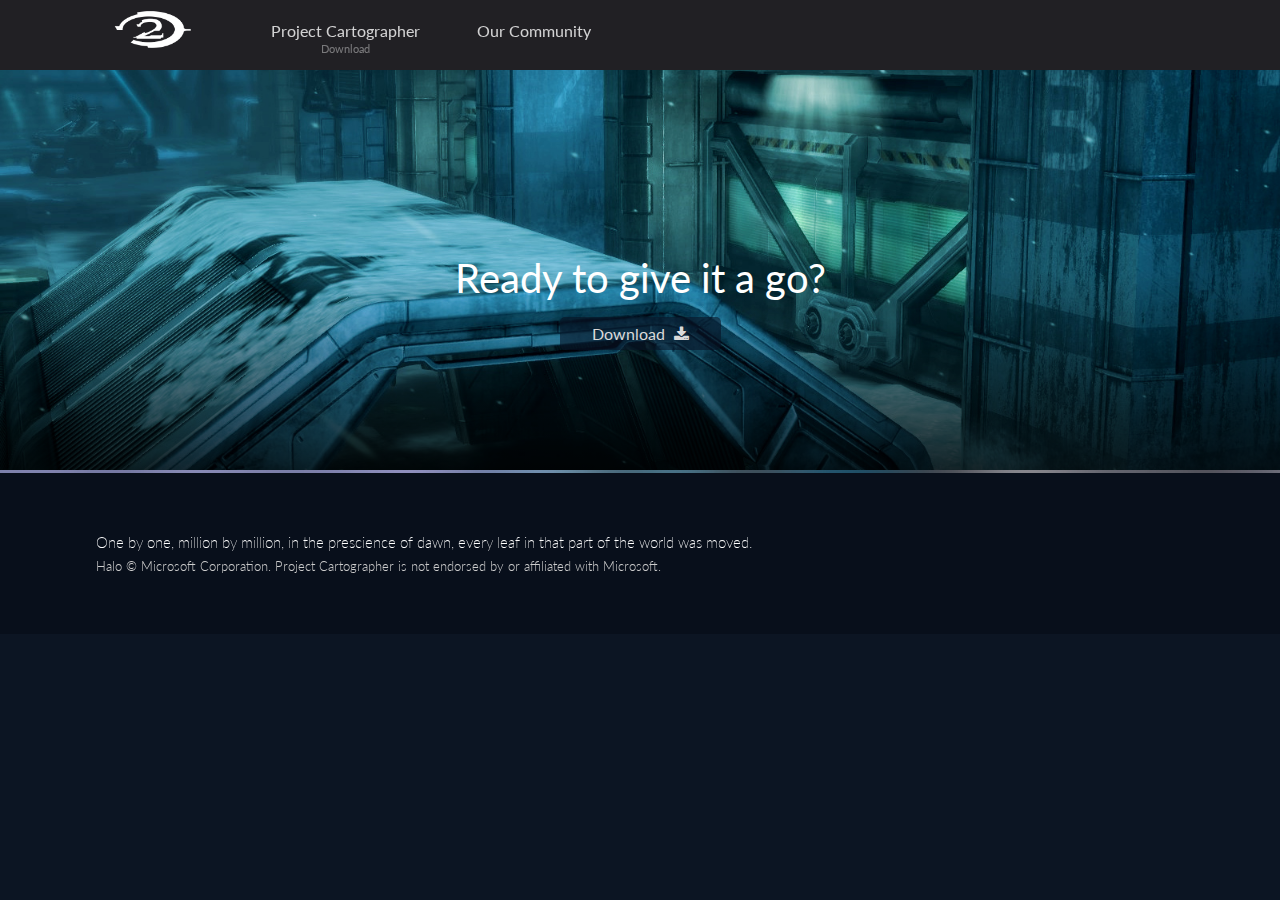
<file: download.html>
<!DOCTYPE html PUBLIC "-//W3C//DTD XHTML 1.0 Transitional//EN" "http://www.w3.org/TR/xhtml1/DTD/xhtml1-transitional.dtd">
<html xmlns="http://www.w3.org/1999/xhtml">
<!-- Made by Clef - no stealing :^) -->
<head>
<meta http-equiv="Content-Type" content="text/html; charset=utf-8" />
<meta name="viewport" content="width=500">
<link href="https://maxcdn.bootstrapcdn.com/font-awesome/4.2.0/css/font-awesome.min.css" rel="stylesheet">
<link href="https://fonts.googleapis.com/css?family=Lato:200,300,400,600" rel="stylesheet">
<link rel="stylesheet" href="css/main.css">
<script src="https://code.jquery.com/jquery-3.2.1.min.js" integrity="sha256-hwg4gsxgFZhOsEEamdOYGBf13FyQuiTwlAQgxVSNgt4=" crossorigin="anonymous"></script>
<script type="text/javascript" src="/js/StackBlur/stackblur.js"></script>
<title>Download - Project Cartographer</title>
<meta name="description" content="ElDewrito is a community-made mod for Halo Online, a cancelled free Halo 3 derived PC game for the Russian market. It allows the game to be played in player-hosted servers and aims to restore removed features, fix bugs and glitches, and add mod support. Halo Online was a free-to-play multiplayer shooter developed by Saber Interactive and published by Innova Software, and has since been shut down. The game was only released in Russia, but can be played without region restrictions using ElDewrito. This website is not operated by the ElDewrito developers. ElDewrito was created through the hard work of well known Halo fans, developers and modders like DEElekgolo, Gamecheat13, Lord Zedd and many others. Featuring classic Halo 3 maps like Valhalla and Guardian alongside brand new maps Edge and Reactor with an assortment of community maps on top. ElDewrito can be played for free and is open source, allowing you to contribute to a truly community project.">
<meta name="keywords" content="project cartographer, cartographer, halo, halo 2, halo 2 pc, halo 2 vista, halo pc, free, halo free to play, free to play, halo mod, halo 2 mod, halo 2 mods">
<meta name="author" content="Clef">
<meta property="og:image" content="https://eldewrito.com/img/montage.jpg">
</head>

<body>
<div class="navbarbg"></div>
<ul class="navbar">
<li class="logo left">
<a href="/"></a>
</li>
<li class="drop left">
<div>Project Cartographer
<span class="pagelabel">Download</span>
</div>
<div class="dropdown">
<a href="about">About</a>
<a href="http://blog.eldewrito.com/">Blog</a>
<a href="https://www.reddit.com/r/HaloOnline/wiki/index/download">Download</a>
<a href="http://halostats.click/">HaloStats.click</a>
<a href="screenshots">Screenshots</a>
</div>
</li>
<li class="drop left">
<div>Our Community</div>
<div class="dropdown">
<a href="https://www.reddit.com/r/HaloOnline/wiki/index">Community Wiki</a>
<a href="https://discord.gg/halo">Discord</a>
<a href="https://www.reddit.com/r/haloonline">/r/HaloOnline</a>
<a href="http://haloshare.org/">HaloVault</a>
<a href="http://scooterpsu.github.io/">scooterpsu Menu</a>
<a href="http://halo.thefeeltra.in/">TheFeelTrain Menu</a>
</div>
</li>
</ul>
<div class="content">
<div class="herowrap">
<canvas id="blurry-about"></canvas>
<div class="innerherowrap">
<div class="hero-nm" id="hero-99">
<div class="hero_text overlay">
<div class="innercenter">
<h1>Ready to give it a go?</h1>
<div class="readout">
<a href="https://www.reddit.com/r/HaloOnline/wiki/index/download">
<div class="readmore">Download <i class="fa fa-download"></i></div>
</a>
<!--<br/>
<a href="http://www.mediafire.com/file/7v0fulcl0ll9lk9/ElDewrito_0.5.1.1_Release.zip">
<div class="readsmall">MediaFire Mirror</div>
</a>
</div>
<div class="readout">
<a href="http://www.mediafire.com/file/c2ii6s6qm5pl3kx/ElDewrito_0.5.1.1_Release.torrent">
<div class="readmore">Torrent from MediaFire <i class="fa fa-tint"></i></div>
</a>
<br/><a href="http://www.mediafire.com/file/c2ii6s6qm5pl3kx/ElDewrito_0.5.1.1_Release.torrent">
<div class="readsmall">MediaFire Mirror</div>
</a>-->
</div>
</div>
</div>
</div>
</div>
</div>
<div class="footerbar"></div>
<div class="footer">
<div class="innerfooter">
<h1 id="footquote">
One by one, million by million, in the prescience of dawn, every leaf in that part of the world was moved.
</h1>
<p>Halo © Microsoft Corporation. Project Cartographer is not endorsed by or affiliated with Microsoft.</p>
</div>
</div>
</div>
<script type="text/javascript">
$('.drop:has(.pagelabel)>div').css({
    "-webkit-animation": "slideup 1s",
    "-moz-animation": "slideup 1s",
    "-ms-animation": "slideup 1s",
    "-o-animation": "slideup 1s",
    "animation": "slideup 1s",
    "line-height": "45px"
});
</script>
<script type="text/javascript" src="/js/blur_heroes.js"></script>
</body>
</html>
</file>
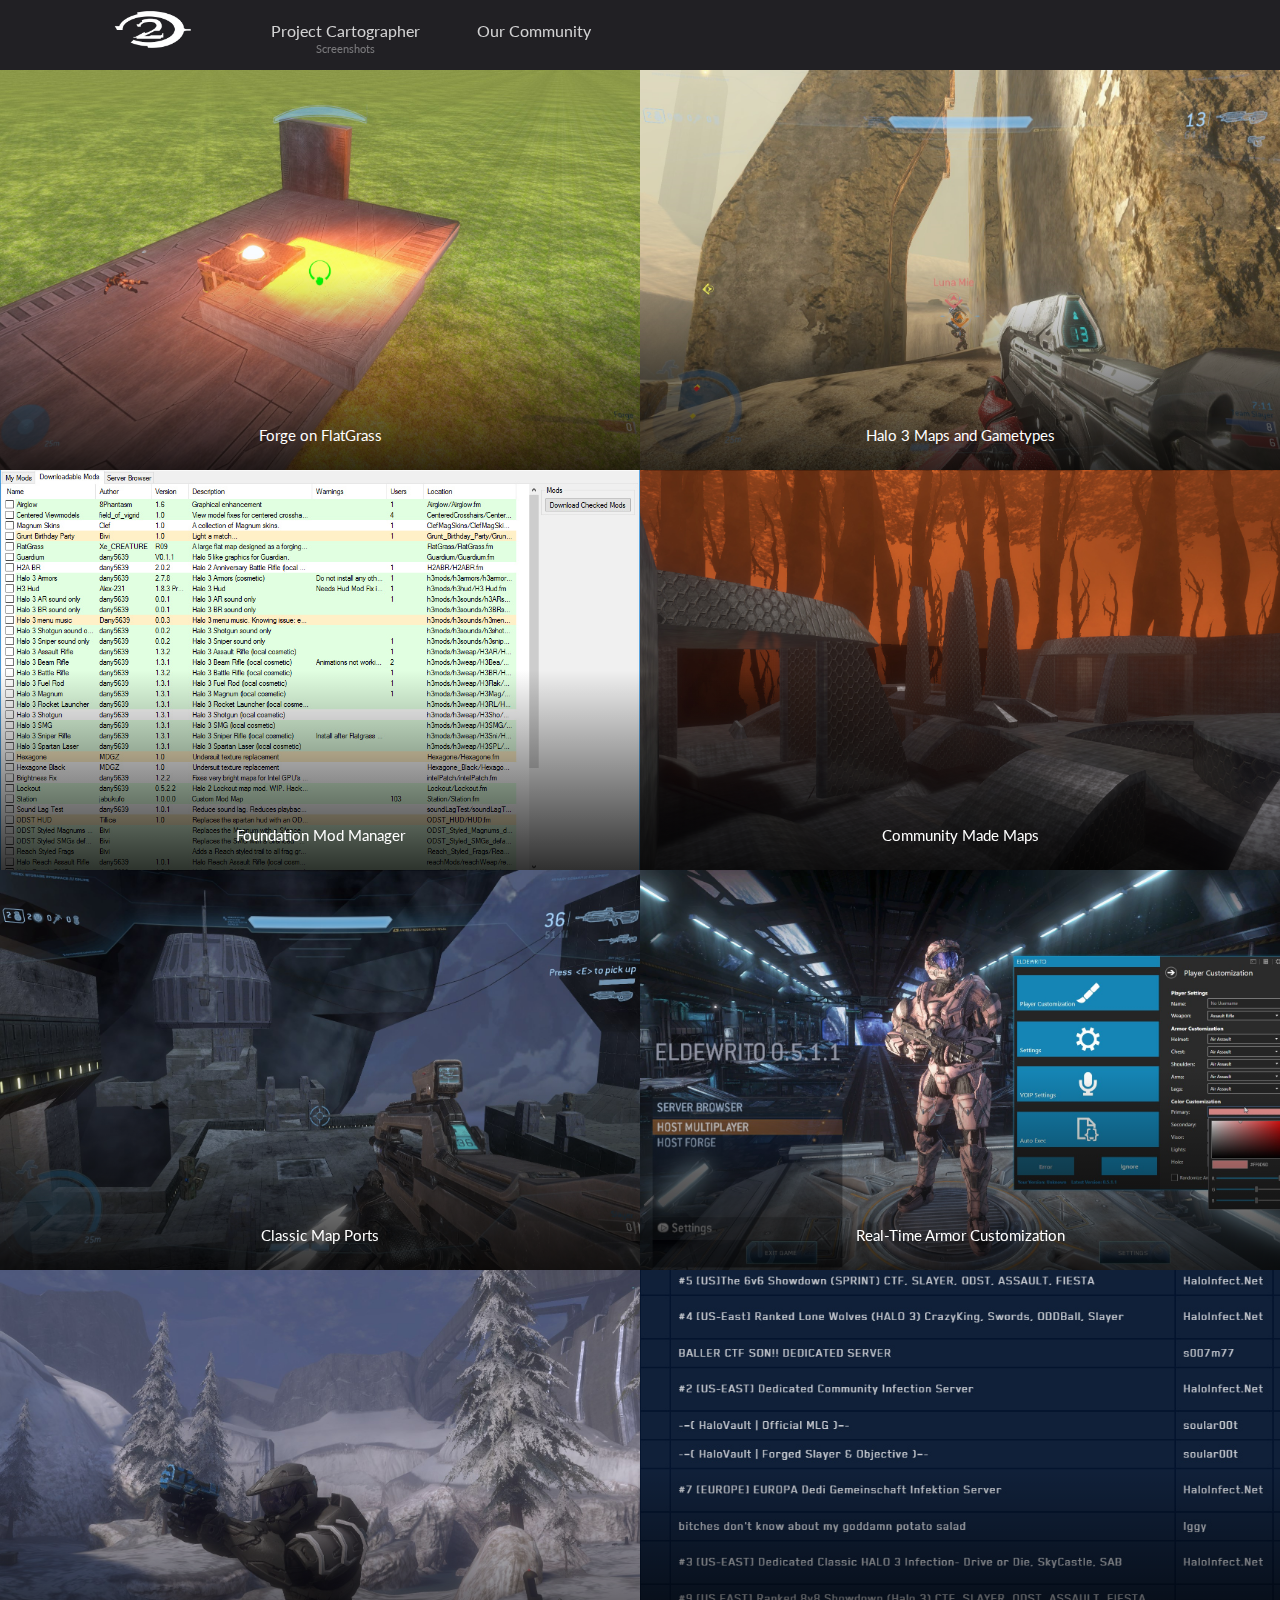
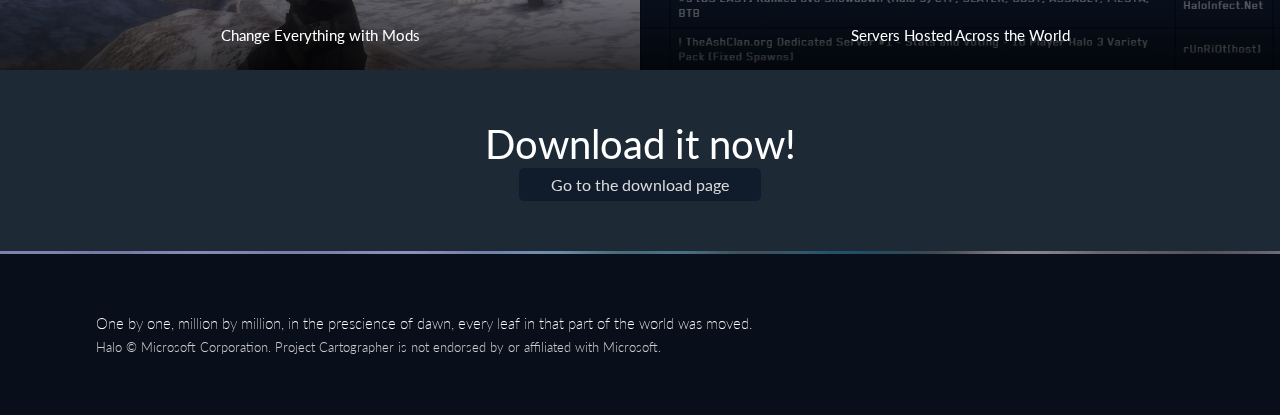
<file: screenshots.html>
<!DOCTYPE html PUBLIC "-//W3C//DTD XHTML 1.0 Transitional//EN" "http://www.w3.org/TR/xhtml1/DTD/xhtml1-transitional.dtd">
<html xmlns="http://www.w3.org/1999/xhtml">
<!-- Made by Clef - no stealing :^) -->
<head>
<meta http-equiv="Content-Type" content="text/html; charset=utf-8" />
<meta name="viewport" content="width=500">
<link href="https://maxcdn.bootstrapcdn.com/font-awesome/4.2.0/css/font-awesome.min.css" rel="stylesheet">
<link href="https://fonts.googleapis.com/css?family=Lato:200,300,400,600" rel="stylesheet">
<link rel="stylesheet" href="css/main.css">
<script src="https://code.jquery.com/jquery-3.2.1.min.js" integrity="sha256-hwg4gsxgFZhOsEEamdOYGBf13FyQuiTwlAQgxVSNgt4=" crossorigin="anonymous"></script>
<script type="text/javascript" src="/js/StackBlur/stackblur.js"></script>
<title>Screenshots - Project Cartographer</title>
<meta name="description" content="ElDewrito is a community-made mod for Halo Online, a cancelled free Halo 3 derived PC game for the Russian market. It allows the game to be played in player-hosted servers and aims to restore removed features, fix bugs and glitches, and add mod support. Halo Online was a free-to-play multiplayer shooter developed by Saber Interactive and published by Innova Software, and has since been shut down. The game was only released in Russia, but can be played without region restrictions using ElDewrito. This website is not operated by the ElDewrito developers. ElDewrito was created through the hard work of well known Halo fans, developers and modders like DEElekgolo, Gamecheat13, Lord Zedd and many others. Featuring classic Halo 3 maps like Valhalla and Guardian alongside brand new maps Edge and Reactor with an assortment of community maps on top. ElDewrito can be played for free and is open source, allowing you to contribute to a truly community project.">
<meta name="keywords" content="project cartographer, cartographer, halo, halo 2, halo 2 pc, halo 2 vista, halo pc, free, halo free to play, free to play, halo mod, halo 2 mod, halo 2 mods">
<meta name="author" content="Clef">
<meta property="og:image" content="https://eldewrito.com/img/montage.jpg">
</head>

<body>
<div class="navbarbg"></div>
<ul class="navbar">
<li class="logo left">
<a href="/"></a>
</li>
<li class="drop left">
<div>Project Cartographer
<span class="pagelabel">Screenshots</span>
</div>
<div class="dropdown">
<a href="about">About</a>
<a href="http://blog.eldewrito.com/">Blog</a>
<a href="https://www.reddit.com/r/HaloOnline/wiki/index/download">Download</a>
<a href="http://halostats.click/">HaloStats.click</a>
<a href="screenshots">Screenshots</a>
</div>
</li>
<li class="drop left">
<div>Our Community</div>
<div class="dropdown">
<a href="https://www.reddit.com/r/HaloOnline/wiki/index">Community Wiki</a>
<a href="https://discord.gg/halo">Discord</a>
<a href="https://www.reddit.com/r/haloonline">/r/HaloOnline</a>
<a href="http://haloshare.org/">HaloVault</a>
<a href="http://scooterpsu.github.io/">scooterpsu Menu</a>
<a href="http://halo.thefeeltra.in/">TheFeelTrain Menu</a>
</div>
</li>
</ul>
<div class="content">
<!--
<div class="herowrap">
<canvas id="blurry"></canvas>
<div class="innerherowrap">
<div class="hero" id="hero-1">
<div class="hero_text">
<h1 class="hero_blue">Official Article</h1>
<h1 class="hero_name">Official Statement on ElDewrito and Anvil Online</h1>
<h1 class="hero_tag">The past, present and future of ElDewrito and Halo: Anvil Online</h1>
</div>
</div>
</div>
</div>
-->
<div class="herowrap">
<canvas id="blurry-show8"></canvas>
<canvas id="blurry-show9"></canvas>
<div class="innerherowrap">
<div class="hero-left" id="hero-show8">
<div class="hero_text">
<h1 class="hero_tag">Forge on FlatGrass</h1>
</div>
</div>
<div class="hero-right" id="hero-show9">
<div class="hero_text">
<h1 class="hero_tag">Halo 3 Maps and Gametypes</h1>
</div>
</div>
</div>
</div>
<div class="herowrap low">
<canvas id="blurry-show10"></canvas>
<canvas id="blurry-show11"></canvas>
<div class="innerherowrap">
<div class="hero-left" id="hero-show10">
<div class="hero_text">
<h1 class="hero_tag">Foundation Mod Manager</h1>
</div>
</div>
<div class="hero-right" id="hero-show11">
<div class="hero_text">
<h1 class="hero_tag">Community Made Maps</h1>
</div>
</div>
</div>
</div>
<div class="herowrap low">
<canvas id="blurry-show12"></canvas>
<canvas id="blurry-show13"></canvas>
<div class="innerherowrap">
<div class="hero-left" id="hero-show12">
<div class="hero_text">
<h1 class="hero_tag">Classic Map Ports</h1>
</div>
</div>
<div class="hero-right" id="hero-show13">
<div class="hero_text">
<h1 class="hero_tag">Real-Time Armor Customization</h1>
</div>
</div>
</div>
</div>
<div class="herowrap low">
<canvas id="blurry-show14"></canvas>
<canvas id="blurry-show15"></canvas>
<div class="innerherowrap">
<div class="hero-left" id="hero-show14">
<div class="hero_text">
<h1 class="hero_tag">Change Everything with Mods</h1>
</div>
</div>
<div class="hero-right" id="hero-show15">
<div class="hero_text">
<h1 class="hero_tag">Servers Hosted Across the World</h1>
</div>
</div>
</div>
</div>
<div class="center">
<div class="innercenter thin">
<h1 id="fmmname">Download it now!</h1>

<div class="readout">
<a href="download">
<div class="readmore">Go to the download page</div>
</a>
</div>

</div>
</div>
<div class="footerbar"></div>
<div class="footer">
<div class="innerfooter">
<h1 id="footquote">
One by one, million by million, in the prescience of dawn, every leaf in that part of the world was moved.
</h1>
<p>Halo © Microsoft Corporation. Project Cartographer is not endorsed by or affiliated with Microsoft.</p>
</div>
</div>
</div>
<script type="text/javascript">
$('.drop:has(.pagelabel)>div').css({
    "-webkit-animation": "slideup 1s",
    "-moz-animation": "slideup 1s",
    "-ms-animation": "slideup 1s",
    "-o-animation": "slideup 1s",
    "animation": "slideup 1s",
    "line-height": "45px"
});
</script>
<script type="text/javascript" src="/js/blur_heroes.js"></script>
</body>
</html>
</file>
<file: css/main.css>
@font-face {
    font-family: 'denmarkregular';
    src: url('../fonts/denmark-webfont.woff2') format('woff2'),
         url('../fonts/denmark-webfont.woff') format('woff');
    font-weight: normal;
    font-style: normal;
}

@font-face {
    font-family: 'Conduit-ITC';
    src: url('../fonts/Conduit-ITC.woff') format('woff');
    font-weight: normal;
    font-style: normal;
}

* {
    font-family: 'Lato', 'Helvetica', 'Arial', sans-serif;
    font-weight: 400;
    box-sizing: border-box;
    transition: .25s;
    transition-delay: 0s;
    -webkit-font-smoothing: antialiased;
    -webkit-backface-visibility: hidden;
    backface-visibility: hidden;
}

strong, b {
	font-weight: bold;
}

body {
    margin: 0;
    background:rgb(12, 21, 35);
}

img {
    border: 0;
    -ms-interpolation-mode: bicubic;
    vertical-align: middle;
}

a:link, a:visited { 
    color: #1e74d8;
	text-decoration: none;
}
a:hover {
	color: #5aabf0;
	text-decoration: none;
}

.navbarbg {
    position: fixed;
    z-index: 89;
    top: 0;
    left: 0;
    width: 100%;
    height: 60px;
    white-space: nowrap;
    margin: 0;
    background: #091426;
    box-shadow: 0 0 10px rgba(0,0,0,.5);
	transition: 0s;
	opacity: 0;
}

.navbar {
    position: fixed;
    z-index: 90;
	margin: auto;
    top: 0;
    left: 0;
    right: 0;
    width: 90%;
	max-width: 1350px;
    height: 60px;
    white-space: nowrap;
    padding: 0;
    list-style: none;
}

li {
    display: list-item;
}

.navbar>li {
    position: relative;
    height: 50px;
    text-align: -webkit-match-parent;
    white-space: nowrap;
}

.navbar>li.left {
    float: left;
}

.navbar>li.right {
    float: right;
}

.navbar>li>a,.navbar>li>div:first-child {
    font-size: 16px;
    line-height: 52px;
    position: relative;
    display: inline-block;
    height: 50px;
    padding: 0 1.8rem;
    text-align: center;
    vertical-align: middle;
    text-decoration: none;
    color: rgba(255,255,255,.8);
}

.navbar>li>div:first-child {
	cursor: default;
}

.drop {
	height: 50px;
	transform: translateY(5px);
}

.drop:hover {
	background-color: rgba(27, 69, 117, 0.5);
	border-top-left-radius: 5px;
	border-top-right-radius: 5px;
}

.navbar>li.logo {
    width: calc(98px + 5rem);
    background-image: url(../img/logo-white.png);
    background-repeat: no-repeat;
    background-position: center;
    background-size: auto 40px;
	transform: translateY(5px);
}

.navbar>li.logo>a {
	width:100%;
}

.navbar .dropdown {
    position: absolute;
    z-index: 5;
    top: 50px;
    left: 0;
    overflow: hidden;
    width: 260px;
    min-width: 100%;
    transition: .35s ease;
    opacity: 0;
    box-shadow: 0 5px 10px -2px rgba(0,0,0,.25);
    pointer-events: none;
	border-bottom-left-radius: 5px;
	border-bottom-right-radius: 5px;
}

.navbar .left .dropdown {
    border-top-right-radius: 5px;
    -webkit-transform: translate(10px, 0px);
    transform: translate(10px, 0px);
}

.navbar .right .dropdown {
    border-top-left-radius: 5px;
    -webkit-transform: translate(-10px, 0px);
    transform: translate(-10px, 0px);
}


.navbar .dropdown.user {
	width: 300px;
}

.navbar .right .dropdown {
    left: inherit;
    right: 0;
}

.drop {
    display: inline-block;
    position: relative;
    padding-bottom: 3px;
}

.drop .pagelabel {
    font-size: 11px;
    line-height: 20px;
    left: 0;
    display: block;
    text-align: center;
    opacity: .5;
    margin-top: -18px;

    -webkit-animation: fadein 1s; /* Safari, Chrome and Opera > 12.1 */
       -moz-animation: fadein 1s; /* Firefox < 16 */
        -ms-animation: fadein 1s; /* Internet Explorer */
         -o-animation: fadein 1s; /* Opera < 12.1 */
            animation: fadein 1s;
}

@keyframes fadein {
    from { opacity: 0; margin-top: -28px; color: black; }
    to   { opacity: .5; margin-top: -18px; color: rgba(255,255,255,.8); }
}
@-moz-keyframes fadein {
    from { opacity: 0; margin-top: -28px; color: black; }
    to   { opacity: .5; margin-top: -18px; color: rgba(255,255,255,.8); }
}
@-webkit-keyframes fadein {
    from { opacity: 0; margin-top: -28px; color: black; }
    to   { opacity: .5; margin-top: -18px; color: rgba(255,255,255,.8); }
}
@-ms-keyframes fadein {
    from { opacity: 0; margin-top: -28px; color: black; }
    to   { opacity: .5; margin-top: -18px; color: rgba(255,255,255,.8); }
}
@-o-keyframes fadein {
    from { opacity: 0; margin-top: -28px; color: black; }
    to   { opacity: .5; margin-top: -18px; color: rgba(255,255,255,.8); }
}

@keyframes slideup {
    from { line-height: 52px; }
    to   { line-height: 45px; }
}
@-moz-keyframes slideup {
    from { line-height: 52px; }
    to   { line-height: 45px; }
}
@-webkit-keyframes slideup {
    from { line-height: 52px; }
    to   { line-height: 45px; }
}
@-ms-keyframes slideup {
    from { line-height: 52px; }
    to   { line-height: 45px; }
}
@-o-keyframes slideup {
    from { line-height: 52px; }
    to   { line-height: 45px; }
}

.drop:after {
    z-index: 5;
    content: '';
    display: block;
    margin: auto;
    height: 2px;
    width: 0px;
    margin-top: -2px;
    background: transparent;
    transition: width .5s ease, background-color .5s ease;
}

.drop:hover:after {
    width: 100%;
    background: white;
}

.navbar>li:hover>a {
    color: rgba(255,255,255,1);
}

.drop:hover > .dropdown {
    -webkit-transform: translateY(0px, 0px);
    transform: translate(0px, 0px);
    opacity: 1;
    pointer-events: inherit;
}

.navbar .dropdown>a {
    font-size: 14px;
    line-height: 16px;
    position: relative;
    display: block;
    box-sizing: border-box;
    min-width: 100%;
    padding: 12px 18px;
    transition: .25s;
    text-decoration: none;
    text-transform: none;
    border-bottom: 1px solid rgba(0,0,0,.1);
    background: #17243f;
    color: #f5f5f5;
}

.navbar .dropdown>a:hover {
    color: #e5e5e5;
	transform: translateX(3px);
	background-color: rgb(9, 20, 38);
	border-top-left-radius: 5px;
	border-bottom-left-radius: 5px;
	border-left: 2px solid white;
}

.navbar .dropdown>.usercard {
    font-size: 14px;
    line-height: 16px;
    position: relative;
    box-sizing: border-box;
    min-width: 100%;
    padding: 18px 18px;
    transition: .25s;
    text-decoration: none;
    text-transform: none;
    border-bottom: 1px solid rgba(0,0,0,.1);
    background: rgb(4, 10, 19);
    color: #f5f5f5;
	display: flex;
    align-items: center;
    justify-content: space-evenly;
}

.navbar .dropdown>.usercard .useremblem {
    width:48px;
	height:48px;
	border-radius: 10px;
}

.navbar .dropdown>.usercard .userrank {
    height: 20px;
    margin-right: 4px;
    position: relative;
    top: -2px;
}

.navbar .dropdown>.usercard .details {
	padding-left: 18px;
	flex: 1 0;
}

.navbar .dropdown>.usercard .details>.bar {
    width: 100%;
    height: 4px;
    margin-top: 2px;
    background: rgba(255,255,255,0.05);
}
.navbar .dropdown>.usercard .details>.bar>div {
    height: 100%;
    background: #35b7b7;
}

.navbar .dropdown>.usercard span
{
	display: block;
	font-size: 13px;
	text-transform: uppercase;
	margin-top: 4px;
}


.navbar .dropdown>.usercard .name
{
	font-size: 17px;
	text-transform: none;
	margin-top: 0px;
}

h1 {
	font-size: 24px;
	margin-top: 16px;
	margin-bottom: 6px;
}
h1:first-child { margin-top: 0px !important; }
h1:last-child { margin-bottom: 0px !important; }

h2 {
	font-size: 20px;
	margin-top: 16px;
	margin-bottom: 6px;
}
h2:first-child { margin-top: 0px !important; }

h3 {
	font-size: 18px;
	margin-top: 16px;
	margin-bottom: 6px;
}
h3:first-child { margin-top: 0px !important; }

.herowrap h1, .herowrap h2, .herowrap h3 {
    border-bottom: 0px;
}

p {
	margin-top: 0px;
	margin-bottom: 0px;
}

.content {
    position: absolute;
    width: 100%;
}

.herowrap {
	width: 100%;
	overflow: hidden;
	height: 100%;
}

.herowrap#frontherowrap {
	background: url(https://i.ytimg.com/vi/YtCSRPbsUZU/maxresdefault.jpg);
    background-size: cover;
}

.herowrap.low .innerherowrap {
	padding-top: 0px;
}

.innerherowrap, .innercontent {
	z-index: 11;
	margin: auto;
    right: 0;
    left: 0;
    width: 100%;
	max-width: 1350px;
}

.innerherowrap {
    padding-top: 70px;
}

#aboutinner {
	padding-top: 0px;
}

.innercontent {
	overflow: hidden;
	margin: 40px auto;
	padding: 30px 2rem;
}

.innercontent h1 {
	font-size: 18px;
	color: #35b7b7;
}

.innercontent.about .left h1 {
	border-bottom: 0px;
	margin-bottom: 0px;
}

.innercontent .right h1 {
	color: #8db3f6;
}

.innercontent h2 {
}

.innercontent p {
	font-weight: 300;
}

.innercontent.notop {
	margin-top: 0px;
}

.innercontent.about {
	padding-top: 0px;
}

p:not(:last-child)
{
	margin-bottom: 6px;
}

.innercontent .readmore {
    font-size: 15px;
    display: block;
    padding: 6px 0px 0;
	margin: 0px;
    text-decoration: none;
    color: #35b7b7;
	font-weight: 600;
}

.innercontent>.left
{
	float: left;
    width: calc(75% - 4px);
}

.innercontent>.right
{
	float: right;
    width: calc(25% - 4px);
}

.innercontent>.left>div,.innercontent>.right>div
{
	padding: 32px;
	color: #eeeeee;
    background: rgba(20, 29, 45, 0.5);
	margin-bottom: 8px;
	border-radius: 5px;
}

.innercontent>.left>div {
	font-weight: 300;
}
.innercontent>.left>div h1 {
	font-weight: 400;
}

.contentwrap {
	width: 100%;
	overflow: hidden;
	padding: 0 2rem;
}

.separator {
  position: relative;
    z-index: 16;
	width: 100%;
    color: #eeeeee;
    background-color: rgb(27, 69, 117);
}

.center {
  position: relative;
    z-index: 16;
	width: 100%;
	color: #ffffff;
	background-color: #1d2935;
}

.footer {
  position: relative;
    z-index: 16;
	width: 100%;
	color: #ffffff;
	background-color: #080f1b;
	text-align: left;
}
.footer > .innerfooter > h1 {
	font-weight: 200;
	font-size: 15px;
	border-bottom: 0px;
	padding-bottom: 1px;
}
.footer > .innerfooter > p {
	font-weight: 300;
	font-size: 13px;
	margin-top: 4px;
	color: #cccccc;
}

.footerbar {
	height: 3px;
	width: 100%;
	background: #dfd0a5 url(../img/footerborder.png) no-repeat center center;
    background-size: cover;
	filter: hue-rotate(200deg);
}

.innercontent .header
{
	color: white;
	margin-bottom: 6px;
}

.innerseparator, .innerfooter, .innercenter {
    margin: auto;
	padding: 60px 2rem;
    right: 0;
    left: 0;
    width: 90%;
	max-width: 1350px;
}

.innercenter {
	padding: 120px 0;
	text-align: center;
}

.innercenter.thin {
	padding: 50px 0;
	text-align: center;
}

.innerseparator h1 {
	font-weight: 400;
	margin-bottom: 12px;
}

.innercenter h1 {
	margin: 0 0 15px 0;
    color: #fff;
    font-weight: 400;
    font-size: 40px;
}

.innerseparator>.readmore, .innercenter .readmore, .innercenter .readsmall, .innerherowrap .readmore {
    font-size: 15px;
    display: block;
    padding: 10px 0 0;
    text-decoration: none;
    color: #319494;
	font-weight: 600;
}

.innercenter .readout, .innerherowrap .readout {
	display: inline-block;
}

.innercenter .readmore, .innerherowrap .readmore {
    display: inline-block;
    padding: 5px 30px;
    border: 2px solid transparent;
    border-radius: 5px;
    color: #dadada;
    font-size: 16px;
    font-weight: initial;
    background: rgba(9, 20, 38,0.6);
}

.innercenter .readmore i, .innerherowrap .readmore i, .read-more-btn i {
    margin-left: 5px;
	transition: 0s !important;
}

.innercenter .readsmall {
	display: inline-block;
    padding: 7px 46px;
    border: 0px;
    color: #fff;
    font-size: 12px;
	font-weight: initial;
	margin-top: 2px;
}

.innercenter .readmore:hover, .innerherowrap .readmore:hover {
    border: 2px solid rgba(9, 20, 38, 0.7);
    color: #ffffff;
}

.innercenter .readsmall:hover {
	color: #73d0da;
}

#blurry, #blurry-left, #blurry-right, #blurry-dl, #blurry-about, #blurry-show1, #blurry-show2, #blurry-show3, #blurry-show4, #blurry-show5, #blurry-show6, #blurry-show8, #blurry-show9, #blurry-show10, #blurry-show11, #blurry-show12, #blurry-show13, #blurry-show14, #blurry-show15 {
	background-color: #292526;
    position: absolute;
    display: block;
    width: 100%;
    height: 634px;
    opacity: .75;
}

#blurry-dl, #blurry-about, #blurry-show1, #blurry-show4 {
	height: 470px;
}

.blurry-about#blurry-about {
	height: 250px;
}

#blurry-left, #blurry-show2, #blurry-show5, #blurry-show8, #blurry-show10, #blurry-show12, #blurry-show14 {
    width: 50%;
    height: 470px;
	left: 0;
}

#blurry-right, #blurry-show3, #blurry-show6, #blurry-show9, #blurry-show11, #blurry-show13, #blurry-show15 {
    width: 50%;
    height: 470px;
	right:0;
}

.herowrap.low canvas {
	height: 400px !important;
}

.hero, .hero-left, .hero-right, .hero-nm, .hero-about {
	margin-top: 64px;
    height: 500px;
    position: relative;
	overflow: hidden;
	box-shadow: 0 3px 15px rgba(0,0,0,.2);
}

.hero:after, .hero-left:after, .hero-right:after, .hero-nm:after, .hero-about:after {
    z-index: 9;
    content: "";
    display: block;
    position: absolute;
    transition: .25s;
    width: 100%;
    height: 100%;
    bottom: 0;
    background: linear-gradient(to bottom,rgba(0,0,0,0),rgba(0,0,0,0) 50%,rgba(0,0,0,1));
	opacity: 0.8;
	box-shadow: none;
}

.hero:hover:after, .hero-left:hover:after, .hero-right:hover:after, .hero-nm:hover:after {
	opacity: 1;
}

.hero-about:after, .hero-about:hover:after
{
	opacity: 0;
}

.hero-left, .hero-right {
	margin-top: 0px;
    width: 50%;
    height: 400px;
    position: relative;
	overflow: hidden;
	box-shadow: none;
}

.hero-nm, .hero-about {
	margin-top: 0px;
    height: 400px;
    position: relative;
	overflow: hidden;
	box-shadow: none;
}

.hero-about {
	height: 250px;
	letter-spacing: 20px;
	font-size: 15px;
}

.hero-about .hero_text {
	height: 100%;
}

.hero-about .innercenter {
	padding: 0;
	width: 100%;
	height: 100%;
}

.hero-about .innercenter h1 {
	position: relative;
    top: 50%;
    transform: translateY(-50%);
	margin-right: -20px;
}

.hero-left {
	float: left;
}

.hero-right {
	float: right;
}

.hero_text {
    z-index: 11;
    position: absolute;
    left: 20px;
    right: 20px;
    bottom: 26px;
	text-align: center;
}

.hero_text.overlay {
    bottom: 0px;
}

.hero_blue {
	font-weight: 400;
	letter-spacing: 2px;
    margin: 0px;
    color: #35b7b7;
    font-size: 18px;
	text-transform: uppercase;
}
.hero_name {
	font-family: 'Conduit-ITC', sans-serif;
    margin: 0px;
    color: white;
    font-size: 32px;
}

#hero-1 .hero_text {
	bottom: 230px;
	left: 2rem !important;
	right: 2rem !important;
	text-align: center;
}

#hero-1 .hero_blue {
	text-align: center;
	width: 100%;
	font-size: 45px;
	letter-spacing: 3px;
	color: white;
}

#hero-1 .hero_name {
	text-align: center;
	width: 100%;
	font-size: 30px;
	font-weight: 300;
	color: white;
}

#hero-overlay {
	z-index: 9;
    content: "";
    display: block;
    position: absolute;
    transition: .25s;
    width: 100%;
    height: 634px;
    top: 0px;
    background: linear-gradient(to bottom,rgba(0,0,0,0.2),rgb(12, 21, 35));
    opacity: 1;
    box-shadow: none;
}

.homepage-overlay {
    background: linear-gradient(to bottom,rgba(0,0,0,0), rgba(0,0,0,0.2) 50%,rgb(12, 21, 35)) !important;
}

#podium {
	width: 50%;
	float: right;
	height: 100%;
	background: transparent url(../img/podium.png) no-repeat center bottom;
    background-size: contain;
}

.hero_tag {
    margin: 0px;
    color: white;
    font-size: 15px;
}

.hero:before, .hero-left:before, .hero-right:before, .hero-nm:before, .hero-about:before {
	z-index: 9;
    content: "";
    display: block;
    position: absolute;
    transition: .25s;
    width: 100%;
    height: 100%;
    bottom: 0;
}

.hero:hover {
	cursor: pointer;
    box-shadow: 0 3px 30px rgba(0,0,0,.6);
}

#hero-1:before {
    display:none;
}

#hero-1:after {
    display:none;
}

#hero-1 {
	box-shadow: none !important;
}

#hero-1:hover {
	cursor: inherit !important;
}

#hero-2:before {
    background: #1e4444 url(../img/hero06.jpg) no-repeat center center;
    background-size: cover;
}

#hero-3:before {
    background: #1e4444 url(../img/hero05.jpg) no-repeat center center;
    background-size: cover;
}

#hero-4:before {
    background: #1e4444 url(../img/hero07.jpg) no-repeat center center;
    background-size: cover;
}

#hero-99:before {
    background: #1e4444 url(../img/navbar.jpg) no-repeat center center;
    background-size: cover;
}

#hero-show1:before {
    background: #1e4444 url(../img/hero05.jpg) no-repeat center center;
    background-size: cover;
}

#hero-show2:before {
    background: #1e4444 url(../img/hero08.jpg) no-repeat center center;
    background-size: cover;
}

#hero-show3:before {
    background: #1e4444 url(../img/hero02.jpg) no-repeat center center;
    background-size: cover;
}

#hero-show4:before {
    background: #1e4444 url(../img/hero09.jpg) no-repeat center center;
    background-size: cover;
}

#hero-show5:before {
    background: #1e4444 url(../img/hero10.jpg) no-repeat center center;
    background-size: cover;
}

#hero-show6:before {
    background: #1e4444 url(../img/hero11.jpg) no-repeat center center;
    background-size: cover;
}

#hero-show8:before {
    background: #1e4444 url(../img/scr01.jpg) no-repeat center center;
    background-size: cover;
}

#hero-show9:before {
    background: #1e4444 url(../img/scr02.jpg) no-repeat center center;
    background-size: cover;
}

#hero-show10:before {
    background: #1e4444 url(../img/scr03.jpg) no-repeat center center;
    background-size: cover;
}

#hero-show11:before {
    background: #1e4444 url(../img/scr04.jpg) no-repeat center center;
    background-size: cover;
}

#hero-show12:before {
    background: #1e4444 url(../img/scr05.jpg) no-repeat center center;
    background-size: cover;
}

#hero-show13:before {
    background: #1e4444 url(../img/scr06.jpg) no-repeat center center;
    background-size: cover;
}

#hero-show14:before {
    background: #1e4444 url(../img/scr07.jpg) no-repeat center center;
    background-size: cover;
}

#hero-show15:before {
    background: #1e4444 url(../img/scr08.jpg) no-repeat center center;
    background-size: cover;
}

#clef_logo {
	display: inline-block;
	background: transparent url(../img/clef_logo_s.png) no-repeat center center;
	background-size: contain;
	height: 35px;
	width: 84px;
	margin-bottom: 20px;
}

.picture_link {
	width: 100%;
	height: 48vw;
}

.statswrapper {
	overflow: hidden;
	padding-bottom: 6px;
	font-weight: 300;
}

.statsleft {
	float: left;
	width: 50%;
}

.statsright {
	float: right;
	width: 50%;
}

.statswrapper h3 {
	font-size: 16px;
	font-weight: 400;
	width: 80%;
	padding-top: 0px;
	padding-bottom: 1px;
	margin-top: 0px;
	margin-bottom: 3px;
}

#fmmname {
	margin-bottom: 0px;
	border-bottom: 0px;
}

#fmmver {
	margin-top: 0px;
}

.teamouter {
	position: relative;
	height: 60px;
}

.teamtext {
	float: left;
	margin: auto 0;
	vertical-align: middle;
	position: absolute;
	top: 50%;
	transform: translateY(-50%);
}

.teamtext.lead {
	filter: hue-rotate(200deg);
}

.teamtext.missing {
	opacity: 0.8;
	filter: grayscale(80%);
}

.imagevideowrap {
	width: 100%;
    height: 250px;
	margin-top: 20px;
	overflow: hidden;
}

.imagevideo {
	background: transparent url(../img/montage.jpg) no-repeat center center;
    background-size: cover;
	width: 100%;
	height: 100%;
	transform: scale(1.01);
}

.imagevideo:hover {
	transform: scale(1.1);
}

.col-xs-1, .col-sm-1, .col-md-1, .col-lg-1, .col-xs-2, .col-sm-2, .col-md-2, .col-lg-2, .col-xs-3, .col-sm-3, .col-md-3, .col-lg-3, .col-xs-4, .col-sm-4, .col-md-4, .col-lg-4, .col-xs-5, .col-sm-5, .col-md-5, .col-lg-5, .col-xs-6, .col-sm-6, .col-md-6, .col-lg-6, .col-xs-7, .col-sm-7, .col-md-7, .col-lg-7, .col-xs-8, .col-sm-8, .col-md-8, .col-lg-8, .col-xs-9, .col-sm-9, .col-md-9, .col-lg-9, .col-xs-10, .col-sm-10, .col-md-10, .col-lg-10, .col-xs-11, .col-sm-11, .col-md-11, .col-lg-11, .col-xs-12, .col-sm-12, .col-md-12, .col-lg-12 {
    position: relative;
    min-height: 1px;
    padding: 0px;
}

* {
    -webkit-box-sizing: border-box;
    -moz-box-sizing: border-box;
    box-sizing: border-box;
}

.feature-content {
    display: inline-block;
    margin-left: 0;
    width: 65%;
}

.feature-icon {
    display: inline-block;
    margin-right: 25px;
    width: 90px;
    height: 90px;
    border: solid 2px #ffffff;
    border-radius: 50%;
    vertical-align: top;
    text-align: center;
    line-height: 90px;
	margin-bottom: 10px;
}

.feature-icon i {
    color: #ffffff;
	font: normal normal normal 14px/90px FontAwesome;
    font-size: 25px;
}

@media (min-width: 1220px) {
.col-md-4 {
    width: 33.33333333%;
}

.col-md-12 {
    width: 100%;
}

.col-md-1, .col-md-2, .col-md-3, .col-md-4, .col-md-5, .col-md-6, .col-md-7, .col-md-8, .col-md-9, .col-md-10, .col-md-11, .col-md-12 {
    float: left;
}

.innerherowrap#fitninety {
	width: 90% !important;
}
}

.feature-content p {
    margin-bottom: 20px;
    color: #aabbcc;
    font-size: 14px;
    line-height: 25px;
	border-bottom: 0px;
}

.feature-content h1 {
    margin: 0 0 10px 0;
    padding: 0;
    font-size: 20px;
    font-family: inherit;
    font-weight: 500;
    line-height: 1.1;
	border-bottom: 0px;
}

@media screen and (max-width: 1219px)
{

#podium {
	display:none;
}
	
.feature-1, .feature-2 {
    margin-bottom: 50px;
}

.innercontent>.left, .innercontent>.right {
    float: none;
    width: 100%;
}

.updates>.innerseparator {
    flex-direction: column;
}

.updates .entry {
	width: 100% !important;
    border-bottom: 1px solid rgba(255,255,255,0.15);
}


.updates .entry:last-of-type {
    border-bottom-width: 0px;
}
}


@media screen and (max-width: 749px)
{
	.logo {
		display: none;
	}
}

:before, :after {
    -webkit-box-sizing: border-box;
    -moz-box-sizing: border-box;
    box-sizing: border-box;
}


.updates {
    position: relative;
    width: 100%;
    margin: 0;
    padding: 0;
}

.updates>.innerseparator {
    height: 100%;
    margin: 0 auto;
	padding: 0px 2vw;
	display: flex;
}

.entry .icon {
    vertical-align: middle;
    display: inline-block;
    width: 30px;
    height: 30px;
    margin: 0 10px 0 0;
    background-size: contain;
    background-position: center;
    background-repeat: no-repeat;
}

.entry .text {
    vertical-align: middle;
    display: inline-block;
	margin-left: 35px;
}

.entry .text .date {
    font-weight: 600;
	color: #35b7b7;
}

.entry .text span {
    display: block;
    font-weight: 600;
}

.icowrap {
    padding: 20px 15px;
    background-repeat: no-repeat;
    background-position: 15px center;
	opacity: 0.8;
}

.icowrap:hover {
	opacity: 1;
}

.updates .entry:link, .updates .entry:visited {
	flex: 1;
	display:flex;
	flex-direction:column;
	justify-content:space-around;
    font-size: 12px;
    color: #eeeeee;
    text-decoration: none;
	-webkit-transition: all .2s linear;
	-moz-transition: all .2s linear;
	-o-transition: all .2s linear;
	transition: all .2s linear, border-width 0s !important;
	background: #1c2229;
	background: -webkit-linear-gradient(to right, #1c2229, #191e24);
	background: -moz-linear-gradient(to right, #1c2229, #191e24);
	background: -o-linear-gradient(to right, #1c2229, #191e24);
	background: linear-gradient(to right, #1c2229, #191e24);
	background-repeat: repeat;
	-webkit-background-size: 300% 300%;
	-moz-background-size: 300% 300%;
	background-size: 300% 300%;
	background-position: 50% 50%;
	border-top: 3px solid rgba(25,30,36,0);
	border-bottom: 3px solid rgba(0,0,0,0);
}
.updates .entry:hover {
	-webkit-background-size: 100% 100%;
	-moz-background-size: 100% 100%;
	background-size: 100% 100%;
	background-position: 0% 0%;
	border-top: 3px solid rgb(27, 69, 117);
	border-bottom: 3px solid rgb(27, 69, 117);
	opacity: 1;
}

.tmblr-iframe-compact .tmblr-iframe--unified-controls {
	bottom: 0 !important;
	top: auto !important;
}
</file>
